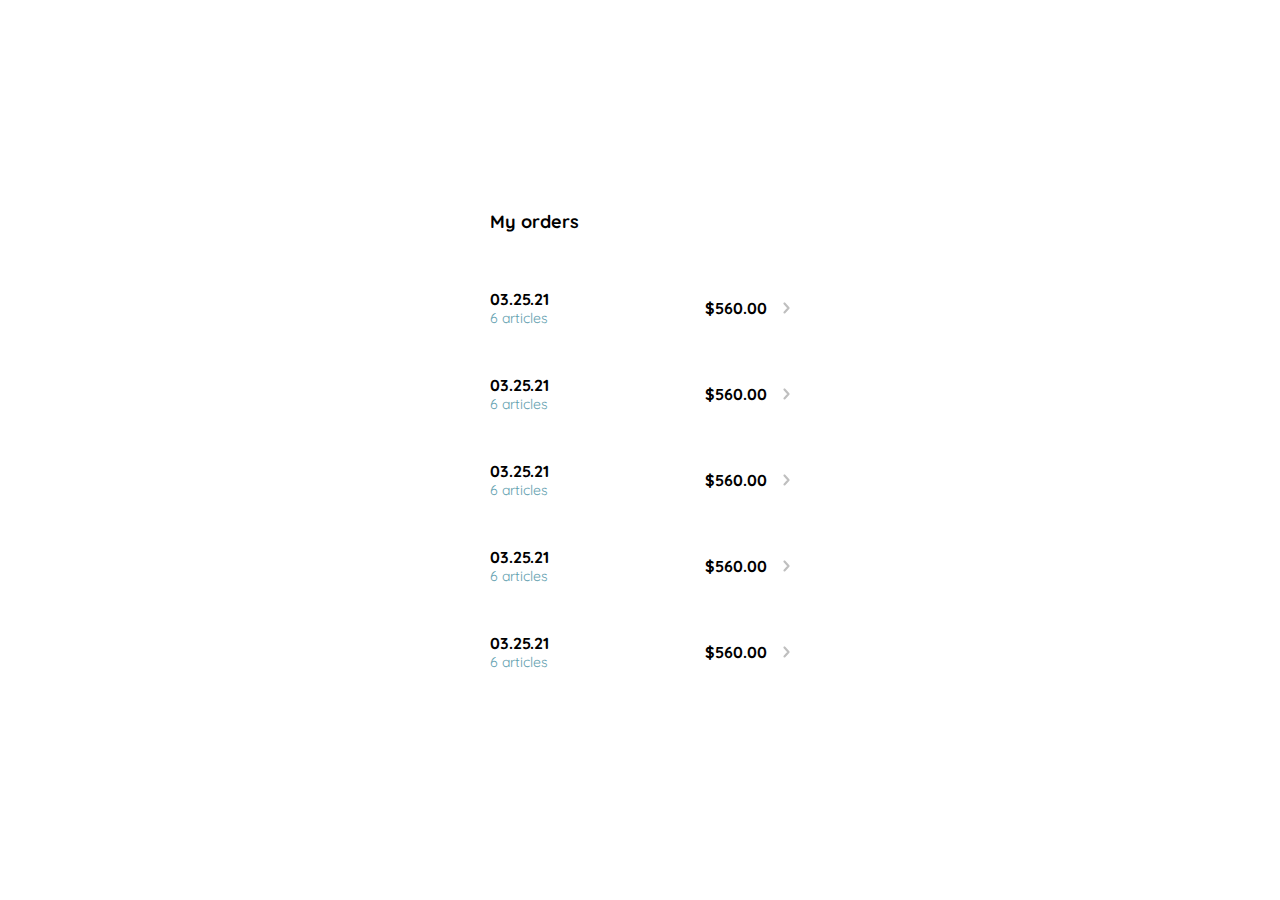
<file: clase10_all-orders.html>
<!DOCTYPE html>
<html lang="en">

<head>
    <meta charset="UTF-8">
    <meta http-equiv="X-UA-Compatible" content="IE=edge">
    <meta name="viewport" content="width=device-width, initial-scale=1.0">
    <title>All orders</title>

    <style>
        /* nuestras variables */
        :root {

            --white: #ffffff;
            --black: #000000;
            --very-light-ocre: #eed7af;
            --text-input-field: #F7f7f7;
            --hospital-blue: #619eae;

            /*Variables medidas texto*/
            --sm: 14px;
            --md: 16px;
            --lg: 18px;

            --font: 'Quicksand';

        }

        body {
            margin: 0;
            font-family: var(--font);
        }

        .main {
            width: 100%;
            height: 100vh;
            /*display gris para manipular mas facilmente*/
            display: grid;
            /*Centra elemntos del grid*/
            place-items: center;

        }

        .title {
            font-size: var(--lg);
            margin-bottom: 40px;
        }

        .orders-container {
            display: grid;
            grid-template-rows: auto 1fr auto;
            width: 300px;

        }

        .order-content {
            display: flex;
            flex-direction: column;
        }


        .order-card {
            display: grid;
            grid-template-columns: auto 1fr auto;
            gap: 16px;
            align-items: center;

            margin-bottom: 16px;
        }

    
        .order-card p:nth-child(1) {
            flex-direction: column;
            display: flex;
           
            font-size: var(--md);

        }
        
        .order-card p span:nth-child(1) {
            font-size: var(--md);
            font-weight: bold;
            
            
        }
        .order-card p span:nth-child(2) {
            font-size: var(--sm);
            color: var(--hospital-blue);
            
        }

        .order-card p:nth-child(2) {
            text-align: end;
            font-weight: bold;
        }
    </style>

    <link rel="preconnect" href="https://fonts.googleapis.com">
    <link rel="preconnect" href="https://fonts.gstatic.com" crossorigin>
    <link href="https://fonts.googleapis.com/css2?family=Quicksand:wght@300;500;700&display=swap" rel="stylesheet">
</head>

<body>
    <div class="main">
        <div class="orders-container">
            <h1 class="title">My orders</h1>
            <!-- div que contendra nuestras card -->
            <div class="order-content">

                <div class="order-card">
                    <p>
                        <span>03.25.21</span>
                        <span> 6 articles</span>
                    </p>
                    <p>
                        $560.00
                    </p>

                    <a href="/">
                        <img src="./icons/flechita.svg">
                    </a>

                </div>
                <div class="order-card">
                    <p>
                        <span>03.25.21</span>
                        <span> 6 articles</span>
                    </p>
                    <p>
                        $560.00
                    </p>

                    <a href="/">
                        <img src="./icons/flechita.svg">
                    </a>

                </div>
                <div class="order-card">
                    <p>
                        <span>03.25.21</span>
                        <span> 6 articles</span>
                    </p>
                    <p>
                        $560.00
                    </p>

                    <a href="/">
                        <img src="./icons/flechita.svg">
                    </a>

                </div>
                <div class="order-card">
                    <p>
                        <span>03.25.21</span>
                        <span> 6 articles</span>
                    </p>
                    <p>
                        $560.00
                    </p>

                    <a href="/">
                        <img src="./icons/flechita.svg">
                    </a>

                </div>
                <div class="order-card">
                    <p>
                        <span>03.25.21</span>
                        <span> 6 articles</span>
                    </p>
                    <p>
                        $560.00
                    </p>

                    <a href="/">
                        <img src="./icons/flechita.svg">
                    </a>

                </div>


            </div>
        </div>
    </div>

</body>

</html>
</file>
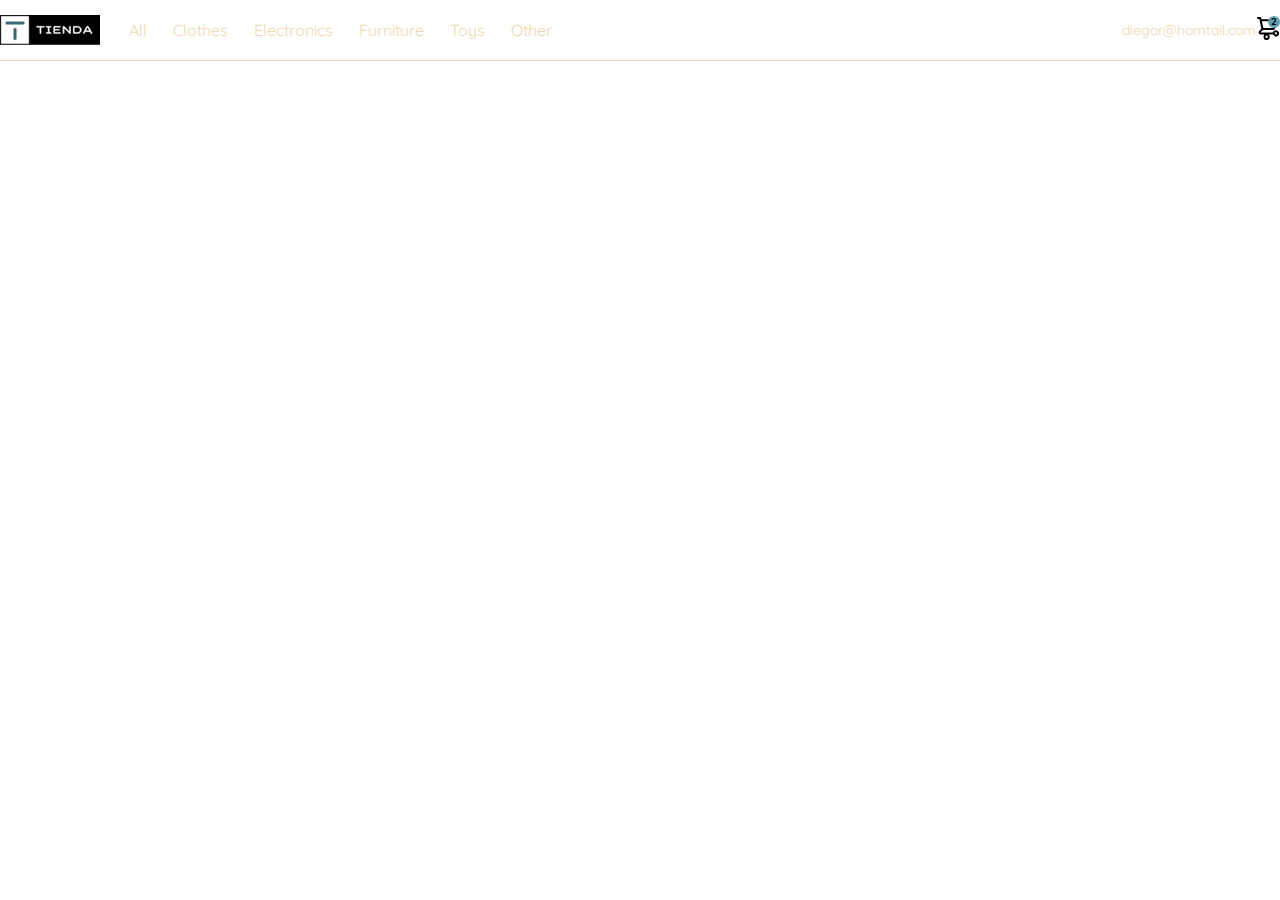
<file: clase11_navbar.html>
<!DOCTYPE html>
<html lang="en">

<head>
    <meta charset="UTF-8">
    <meta http-equiv="X-UA-Compatible" content="IE=edge">
    <meta name="viewport" content="width=device-width, initial-scale=1.0">
    <title>navbar-desktop</title>

    <style>
        /* nuestras variables */
        :root {

            --white: #ffffff;
            --black: #000000;
            --very-light-ocre: #eed7af;
            --text-input-field: #F7f7f7;
            --hospital-blue: #619eae;

            /*Variables medidas texto*/
            --sm: 14px;
            --md: 16px;
            --lg: 18px;

            --font: 'Quicksand';

        }

        body {
            margin: 0;
            font-family: var(--font);
        }

        nav {
            display: flex;
            justify-content: space-between;
            width: 100%;
            padding-left: 0 24px;
            border-bottom: 1px solid var(--very-light-ocre);
            
        }

        .menu {
            display: none;
            /*desaparece img menu en desktop*/
        }

        .logo {
            width: 100px;

        }


        .navbar-left {
            display: flex;
            align-items: center;


        }

        .navbar-rigth {
            display: flex;
            align-items: center;
            margin: 0;


        }


        .navbar-left ul,
        .navbar-rigth ul {
            padding: 0;
            margin: 0px;
            list-style: none;
            display: flex;
            align-items: center;
            height: 60px;

        }

        .navbar-left ul li a,
        .navbar-rigth ul li a {
            color: var(--very-light-ocre);
            padding: 8px;
            margin-left: 8px;
            text-decoration: none;
            border-radius: 12px;
            border: 1px solid var(--white);

        }

        .navbar-left ul li a:hover,
        .navbar-rigth ul li a:hover {

            padding: 8px;
            margin-left: 8px;

            border: 1px solid var(--hospital-blue);
            border-radius: 12px;
            color: var(--hospital-blue)
        }

        .navbar-left ul {
            margin-left: 12px;
        }

        /*Estilizamos especificamente nav derecho*/
        .navbar-email {
            color: var(--very-light-ocre);
            font-size: var(--sm);
        }

        .navbar-shoping-cart div {
            width: 12px;
            height: 12px;
            background-color: var(--hospital-blue);
            border-radius: 50%;
            font-size:10px;
            display: flex;
            justify-content: center;
            align-items: center;
            font-weight: bold;
            /*ajustamos la bolita enel carrito de compras*/
            position: absolute;
            top:0px;
            right: 0px;
        }
        .navbar-shoping-cart{
            position: relative;
        }

        /*MEDIAQUERIES*/
        @media(max-width:640px){
            .menu{
                /*aparecerala imagen del menu*/
                display:block;
            }
            /*Desaparecemos el navbar-lef*/
            .navbar-left ul{
                display: none;
            }
            /*Desaparecemos el email*/
            .navbar-email{
                display: none;
            }
        }
        
    </style>

    <link rel="preconnect" href="https://fonts.googleapis.com">
    <link rel="preconnect" href="https://fonts.gstatic.com" crossorigin>
    <link href="https://fonts.googleapis.com/css2?family=Quicksand:wght@300;500;700&display=swap" rel="stylesheet">

</head>

<body>
    <!-- Estructuramos el navbar -->
    <nav class="navbar">
        <!--Esconderemos esta imagen en desktop-->
        <img src="./icons/icon_menu.svg" class="menu">

        <!--el navbar estará dividido den dos secciones-->
        <div class="navbar-left">
            <img src="./logos/logo-med.png" alt="logo" class="logo">
            <ul>
                <li><a href="/">All</a></li>
                <li><a href="/">Clothes</a></li>
                <li><a href="/">Electronics</a></li>
                <li><a href="/">Furniture</a></li>
                <li><a href="/">Toys</a></li>
                <li><a href="/">Other</a></li>
            </ul>

        </div>

        <div class="navbar-rigth">
            <ul>
                <li class="navbar-email">diegor@homtail.com</li>
                <li class="navbar-shoping-cart">
                    <img src="icons/icon_shopping_cart.svg" alt="shoping cart">
                    <div>2</div>
                </li>
            </ul>

        </div>
    </nav>

</body>

</html>
</file>
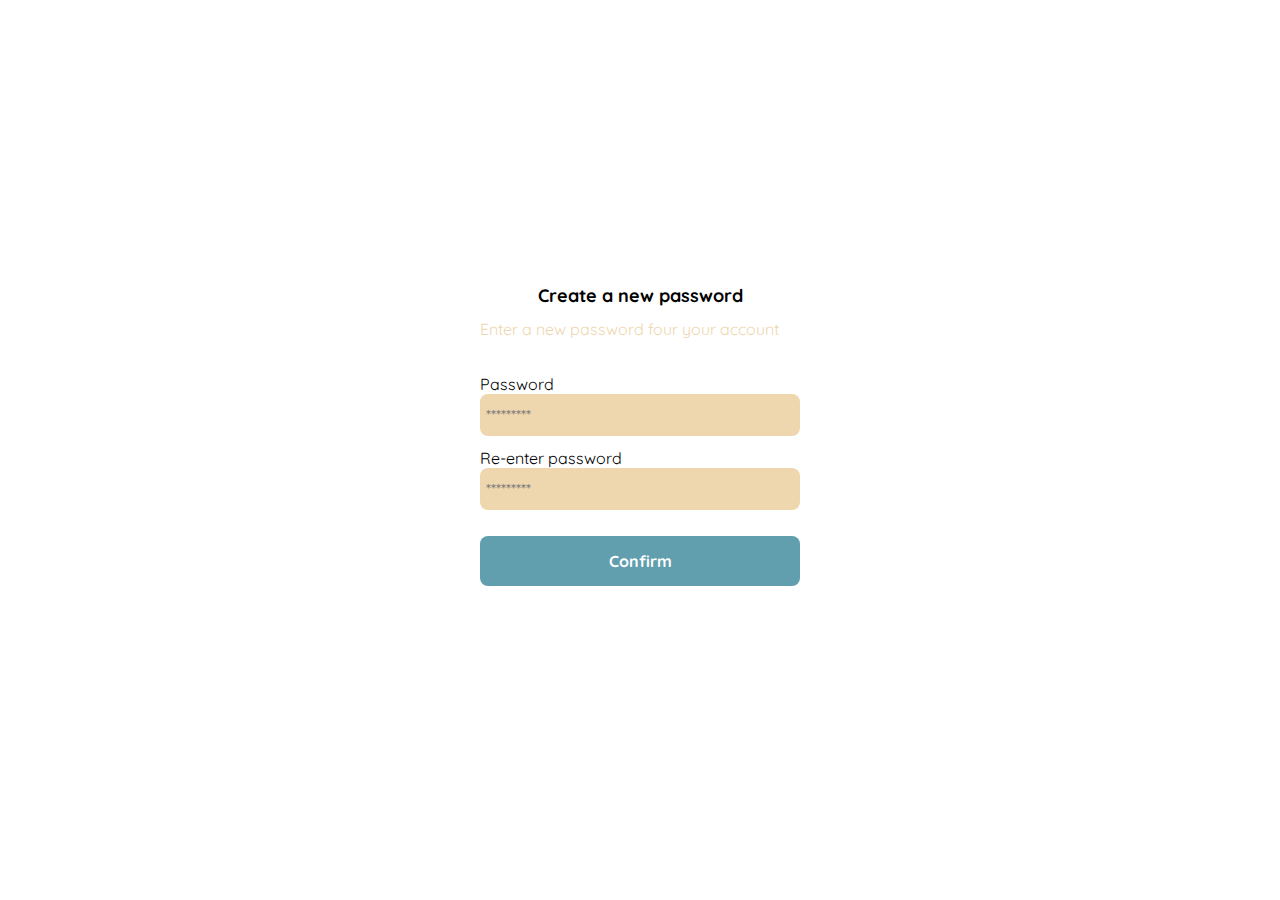
<file: clase1_constrasena.html>
<!DOCTYPE html>
<html lang="en">

<head>
    <meta charset="UTF-8">
    <meta http-equiv="X-UA-Compatible" content="IE=edge">
    <meta name="viewport" content="width=device-width, initial-scale=1.0">
    <title>Constraseña</title>


    <style>
        :root {

            --white: #ffffff;
            --black: #000000;
            --very-light-ocre: #eed7af;
            --text-input-field: #F7f7f7;
            --hospital-blue: #619eae;

            /*Variables medidas texto*/
            --sm: 14px;
            --md: 16px;
            --lg: 18px;

        }

        /*Seteamos margenes*/
        * {
            margin: 0;
            font-family: 'Quicksand';
            /* box-sizing: border-box; */
        }




        .login {
            width: 100%;
            height: 100vh;
            /*Propiedades de grid*/
            display: grid;
            place-items: center;
            /* justify-content: center;
            grid-template-columns: 250px; */

        }

        .form-container {
            display: grid;
            grid-template-rows: auto auto auto;
            width: 320px;
        }

        .logo {
            width: 150px;
            margin-bottom: 48px;
            justify-self: center;
            /*para que se cntre en la grid*/
            display: none;
            /*Par que no aparesca en Desktop*/
        }

        .title {
            font-size: var(--lg);
            margin-bottom: 12px;
            text-align: center;
            /*Centra el titulo*/

        }

        .subtitle {
            color: var(--very-light-ocre);
            font-size: var(--md);
            font-weight: 400;
            margin-top: 0;
            margin-bottom: 35px;



        }

        .label {
            font-size: var(--sm);
            font-weight: bold;
            margin-bottom: 4px;
        }

        .input {
            background-color: var(--very-light-ocre);
            border: none;
            border-radius: 8px;
            height: 30px;
            font-size: var(--md);
            padding:6px ;
            margin-bottom: 12px;
        }
        .primary-button{
            background-color: var(--hospital-blue);
            border-radius: 8px;
            border:none;
            color: var(--white);
            width: 100%;
            cursor: pointer;
            font-size: var(--md);
            font-weight: bold;
            height: 50px;

        }

        .login-button{
            margin-top: 14px;
            margin-bottom: 30px;

        }

        .form{
            display:flex;
            flex-direction: column;
        }
        
        /*media querie que me permite a aparezca el logo antes de la medida de 640px*/
        @media (max-width:640px){
            .logo{
                display: block;
            }

        }

    </style>

    <link rel="preconnect" href="https://fonts.googleapis.com">
    <link rel="preconnect" href="https://fonts.gstatic.com" crossorigin>
    <link href="https://fonts.googleapis.com/css2?family=Quicksand:wght@300;500;700&display=swap" rel="stylesheet">

</head>

<body>
    <div class="login">

        <div class="form-container">
            <img src="./logos/logo_grande.png" alt="logo" class="logo">

            <h1 class="title">Create a new password</h1>

            <p class="subtitle">Enter a new password four your account</p>

            <form class="form">
                <label for="password" class="label-input">Password</label>
                <input id="password" type="password" placeholder="*********" class="input input-password">

                <label for="re-password" class="label-input">Re-enter password</label>
                <input id="re-password" type="password" placeholder="*********" class="input input-password">

                <input type="submit" value="Confirm" class="primary-button login-button">

            </form>
        </div>
    </div>



</body>

</html>
</file>
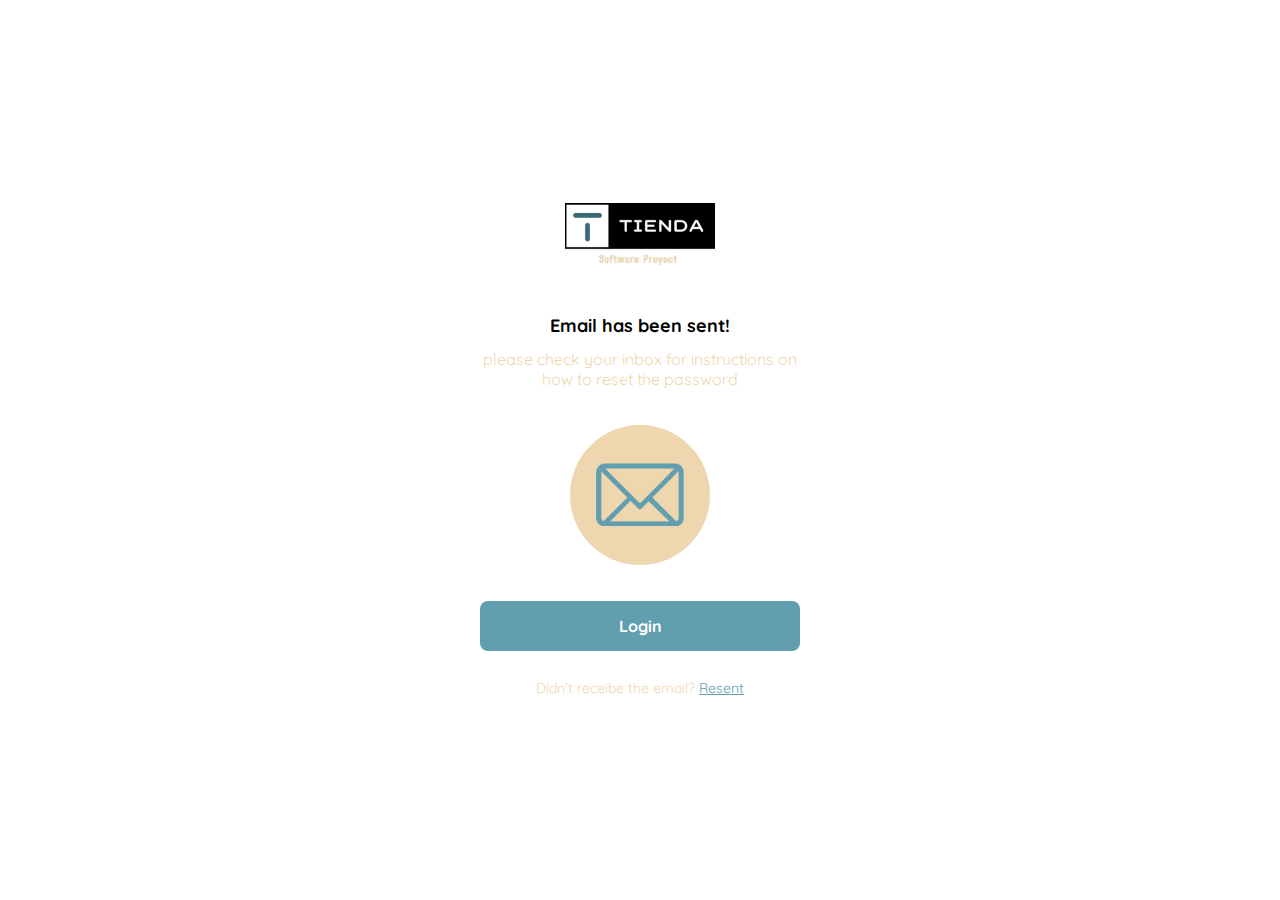
<file: clase2_email-send.html>
<!DOCTYPE html>
<html lang="en">

<head>
    <meta charset="UTF-8">
    <meta http-equiv="X-UA-Compatible" content="IE=edge">
    <meta name="viewport" content="width=device-width, initial-scale=1.0">
    <title>Email Send</title>


    <style>
        :root {

            --white: #ffffff;
            --black: #000000;
            --very-light-ocre: #eed7af;
            --text-input-field: #F7f7f7;
            --hospital-blue: #619eae;

            /*Variables medidas texto*/
            --sm: 14px;
            --md: 16px;
            --lg: 18px;

        }

        /*Seteamos margenes*/
        * {
            margin: 0;
            font-family: 'Quicksand';
            /* box-sizing: border-box; */
        }

        .main {
            width: 100%;
            height: 100vh;
            place-items:center;
            display: grid;
        }

        .section {
            width: 320px;
            display: grid;
           
    
        }

        .logo {
            width: 150px;
            justify-self: center;
            margin-bottom: 48px;

        }

        .title {
            font-size: var(--lg);
            text-align: center;
            margin-bottom: 12px;

        }

        .subtitle{
            font-family: var(--md);
            color: var(--very-light-ocre);
            text-align: center;
            margin-top: 0;
            margin-bottom: 36px;
            
        }

        .email-image{
            margin: auto;
            background-color: var(--very-light-ocre);
            width: 100px;
            height: 100px;
            padding: 20px;
            border-radius: 100px;
            display: grid;
            place-items:center;
        }

        .primary-button{
            background-color: var(--hospital-blue);
            border-radius: 8px;
            border:none;
            color: var(--white);
            width: 100%;
            cursor: pointer;
            font-size: var(--md);
            font-weight: bold;
            height: 50px;
            margin-top: 36px;
        }
        .image{
            width: 88px;
        }
        .resent{
            font-size: var(--sm);
            margin-top: 28px;
            text-align: center;
        }
        .resent span{
            color: var(--very-light-ocre);
        }
        .resent a{
            color: var(--hospital-blue);
        }


    </style>


    <link rel="preconnect" href="https://fonts.googleapis.com">
    <link rel="preconnect" href="https://fonts.gstatic.com" crossorigin>
    <link href="https://fonts.googleapis.com/css2?family=Quicksand:wght@300;500;700&display=swap" rel="stylesheet">


</head>

<body>
    <div class="main">
        <div class="section">
            <img class="logo" src="./logos/logo_grande.png">
            <h1 class="title">Email has been sent!</h1>
            <p class="subtitle">please check your inbox for
                instructions on how to reset the password</p>
            <div class="email-image">
                <img src="./icons/logo_email.png" class="image">
            </div>

            <button class="primary-button login-button">Login</button>
            <p class="resent">
                <span>Didn't receibe the email?</span>
                <a href="./">
                    Resent
                </a>

            </p>
        </div>
    </div>

</body>

</html>
</file>
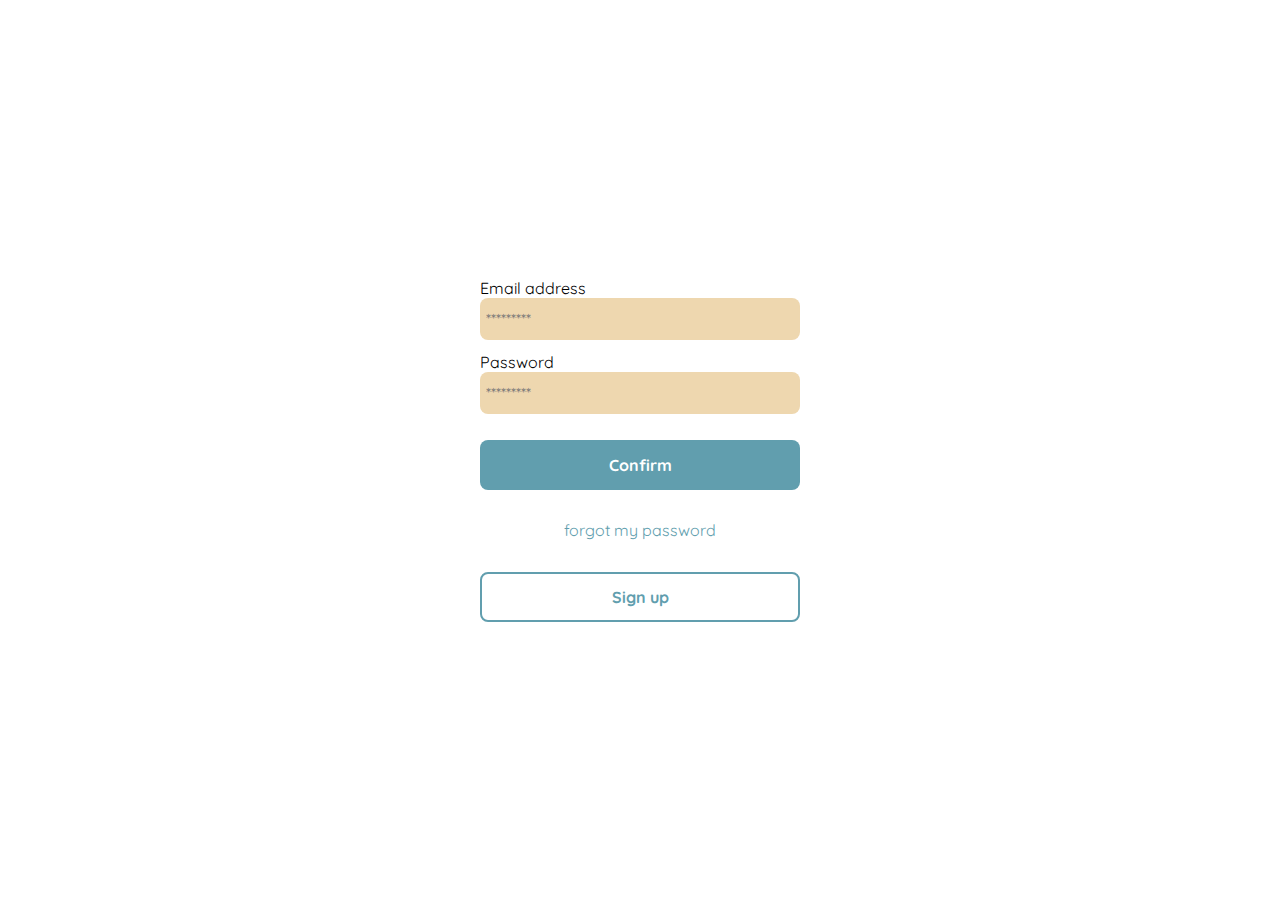
<file: clase3_login.html>
<!DOCTYPE html>
<html lang="en">

<head>
    <meta charset="UTF-8">
    <meta http-equiv="X-UA-Compatible" content="IE=edge">
    <meta name="viewport" content="width=device-width, initial-scale=1.0">
    <title>Login</title>


    <style>
        :root {

            --white: #ffffff;
            --black: #000000;
            --very-light-ocre: #eed7af;
            --text-input-field: #F7f7f7;
            --hospital-blue: #619eae;

            /*Variables medidas texto*/
            --sm: 14px;
            --md: 16px;
            --lg: 18px;

        }

        /*Seteamos margenes*/
        * {
            margin: 0;
            font-family: 'Quicksand';
            /* box-sizing: border-box; */
        }




        .main {
            width: 100%;
            height: 100vh;
            /*Propiedades de grid*/
            display: grid;
            place-items: center;
            
            

        }

        .form-container {
            display: grid;
            grid-template-rows: auto 1fr auto;
            width: 320px;
            row-gap: end;
        }

        .logo {
            width: 150px;
            margin-bottom: 48px;
            justify-self: center;
            /*para que se cntre en la grid*/
            display: none;
            /*Par que no aparesca en Desktop*/
        }

        .title {
            font-size: var(--lg);
            margin-bottom: 12px;
            text-align: center;
            /*Centra el titulo*/

        }

        .subtitle {
            color: var(--very-light-ocre);
            font-size: var(--md);
            font-weight: 400;
            margin-top: 0;
            margin-bottom: 35px;



        }

        .label {
            font-size: var(--sm);
            font-weight: bold;
            margin-bottom: 4px;
        }

        .input {
            background-color: var(--very-light-ocre);
            border: none;
            border-radius: 8px;
            height: 30px;
            font-size: var(--md);
            padding: 6px;
            margin-bottom: 12px;
        }

        .primary-button {
            background-color: var(--hospital-blue);
            border-radius: 8px;
            border: none;
            color: var(--white);
            width: 100%;
            cursor: pointer;
            font-size: var(--md);
            font-weight: bold;
            height: 50px;

        }

        .secondary-button {
            background-color: var(--white);
            border-radius: 8px;
            border-style: solid;
            border-color: var(--hospital-blue);
            color: var(--hospital-blue);
            width: 100%;
            cursor: pointer;
            font-size: var(--md);
            font-weight: bold;
            height: 50px;
            
            width: 320px;
           

        }

        .login-button {
            margin-top: 14px;
            margin-bottom: 30px;

        }

        .form {
            display: flex;
            flex-direction: column;
        }

        .form a {
            color: var(--hospital-blue);
            text-decoration: none;
            text-align: center;
            text-align: center;
            margin-bottom: 32px;
        }



        /*media querie que me permite a aparezca el logo antes de la medida de 640px*/
        @media (max-width:640px) {
            .logo {
                display: block;
                
        }
    }
        

       
    </style>

    <link rel="preconnect" href="https://fonts.googleapis.com">
    <link rel="preconnect" href="https://fonts.gstatic.com" crossorigin>
    <link href="https://fonts.googleapis.com/css2?family=Quicksand:wght@300;500;700&display=swap" rel="stylesheet">

</head>

<body>
    <div class="main">

        <div class="form-container">
            <img src="./logos/logo_grande.png" alt="logo" class="logo">


            <form class="form">
                <label for="password" class="label-input">Email address</label>
                <input id="password" type="password" placeholder="*********" class="input input-password">

                <label for="re-password" class="label-input">Password</label>
                <input id="re-password" type="password" placeholder="*********" class="input input-password">

                <input type="submit" value="Confirm" class="primary-button login-button">

                <a href="/">forgot my password</a>

            </form>
            <button class="secondary-button">Sign up</button>

        </div>

    </div>



</body>

</html>
</file>
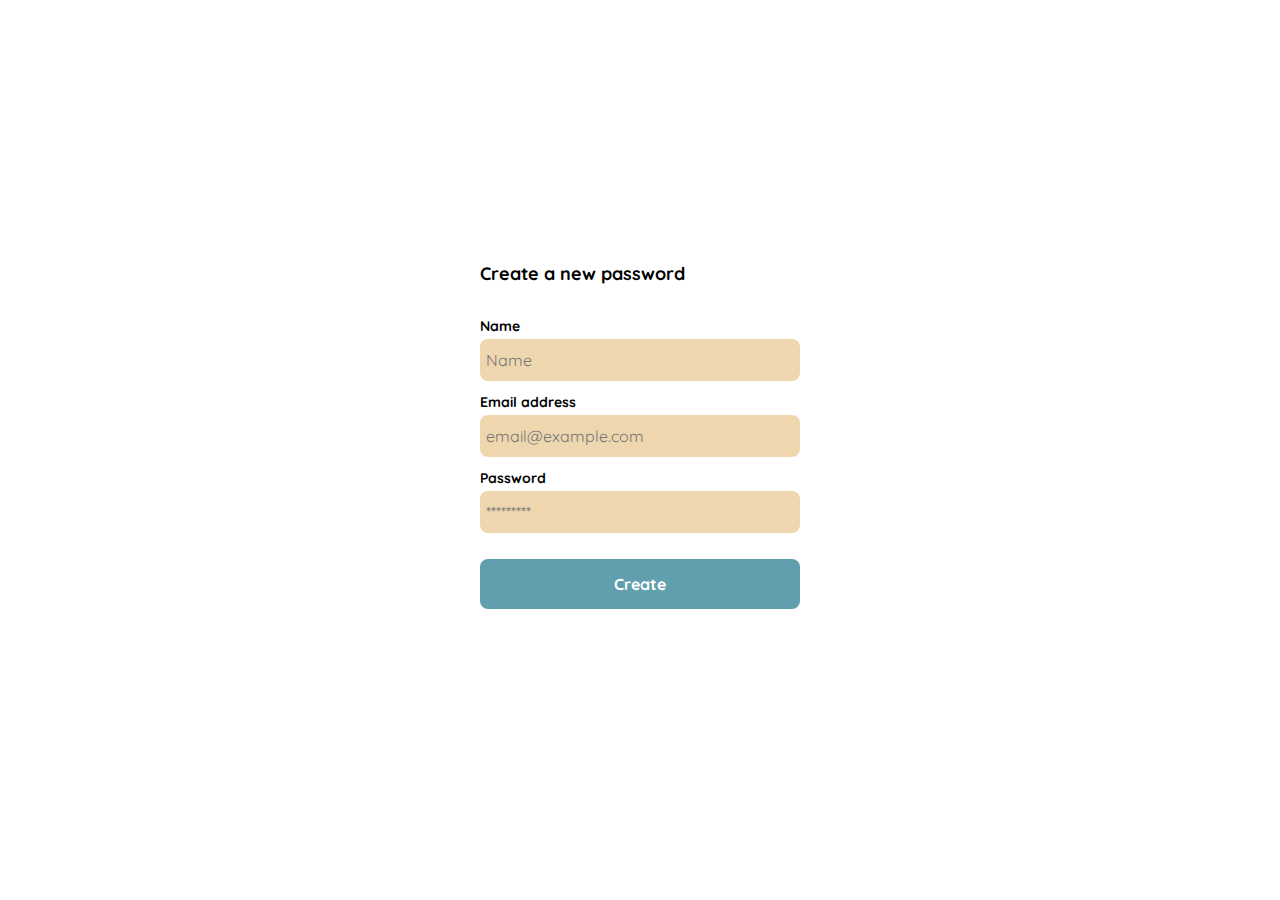
<file: clase4.1_crear-cuenta.html>
<!DOCTYPE html>
<html lang="en">

<head>
    <meta charset="UTF-8">
    <meta http-equiv="X-UA-Compatible" content="IE=edge">
    <meta name="viewport" content="width=device-width, initial-scale=1.0">
    <title>Crear cuenta</title>


    <style>
        :root {

            --white: #ffffff;
            --black: #000000;
            --very-light-ocre: #eed7af;
            --text-input-field: #F7f7f7;
            --hospital-blue: #619eae;

            /*Variables medidas texto*/
            --sm: 14px;
            --md: 16px;
            --lg: 18px;

        }

        /*Seteamos margenes*/
        * {
            margin: 0;
            font-family: 'Quicksand';
            /* box-sizing: border-box; */
        }




        .main {
            width: 100%;
            height: 100vh;
            /*Propiedades de grid*/
            display: grid;
            place-items: center;
            /* justify-content: center;
            grid-template-columns: 250px; */

        }

        .form-container {
            display: grid;
            grid-template-rows: auto auto auto;
            width: 320px;
        }

        .logo {
            width: 150px;
            margin-bottom: 48px;
            justify-self: center;
            /*para que se cntre en la grid*/
            display: none;
            /*Par que no aparesca en Desktop*/
        }

        .title {
            font-size: var(--lg);
            margin-bottom: 32px;
            text-align: left;
            /* titulo ala izquirda*/

        }



        .label-input {
            font-size: var(--sm);
            font-weight: bold;
            margin-bottom: 4px;
        }

        .input {
            background-color: var(--very-light-ocre);
            border: none;
            border-radius: 8px;
            height: 30px;
            font-size: var(--md);
            padding: 6px;
            margin-bottom: 12px;
        }

        .primary-button {
            background-color: var(--hospital-blue);
            border-radius: 8px;
            border: none;
            color: var(--white);
            width: 100%;
            cursor: pointer;
            font-size: var(--md);
            font-weight: bold;
            height: 50px;

        }

        .login-button {
            margin-top: 14px;
            margin-bottom: 30px;

        }

        .form {
            display: flex;
            flex-direction: column;
           
            
        }
        .form div{
            display: flex;
            flex-direction: column;
        }

        /*media querie que me permite a aparezca el logo antes de la medida de 640px*/
        @media (max-width:640px) {
           .form-container{
            height: 100%;
           }
            .form{
                height: 100%;
                justify-content: space-between;
            }

        }
    </style>

    <link rel="preconnect" href="https://fonts.googleapis.com">
    <link rel="preconnect" href="https://fonts.gstatic.com" crossorigin>
    <link href="https://fonts.googleapis.com/css2?family=Quicksand:wght@300;500;700&display=swap" rel="stylesheet">

</head>

<body>
    <div class="main">

        <div class="form-container">  <img src="./logos/logo_grande.png" alt="logo" class="logo">

            <h1 class="title">Create a new password</h1>


            <form class="form" action="/">
                <div>
                    <label for="password" class="label-input">Name</label>
                    <input id="password" type="password" placeholder="Name" class="input input-password">
                    
                    <label for="re-password" class="label-input">Email address</label>
                    <input id="re-password" type="password" placeholder="email@example.com "class="input input-password">
                    
                    <label for="re-password" class="label-input">Password</label>
                    <input id="re-password" type="password" placeholder="*********" class="input input-password">

                </div>


                <input type="submit" value="Create" class="primary-button login-button">

            </form>
        </div>
    </div>
</file>
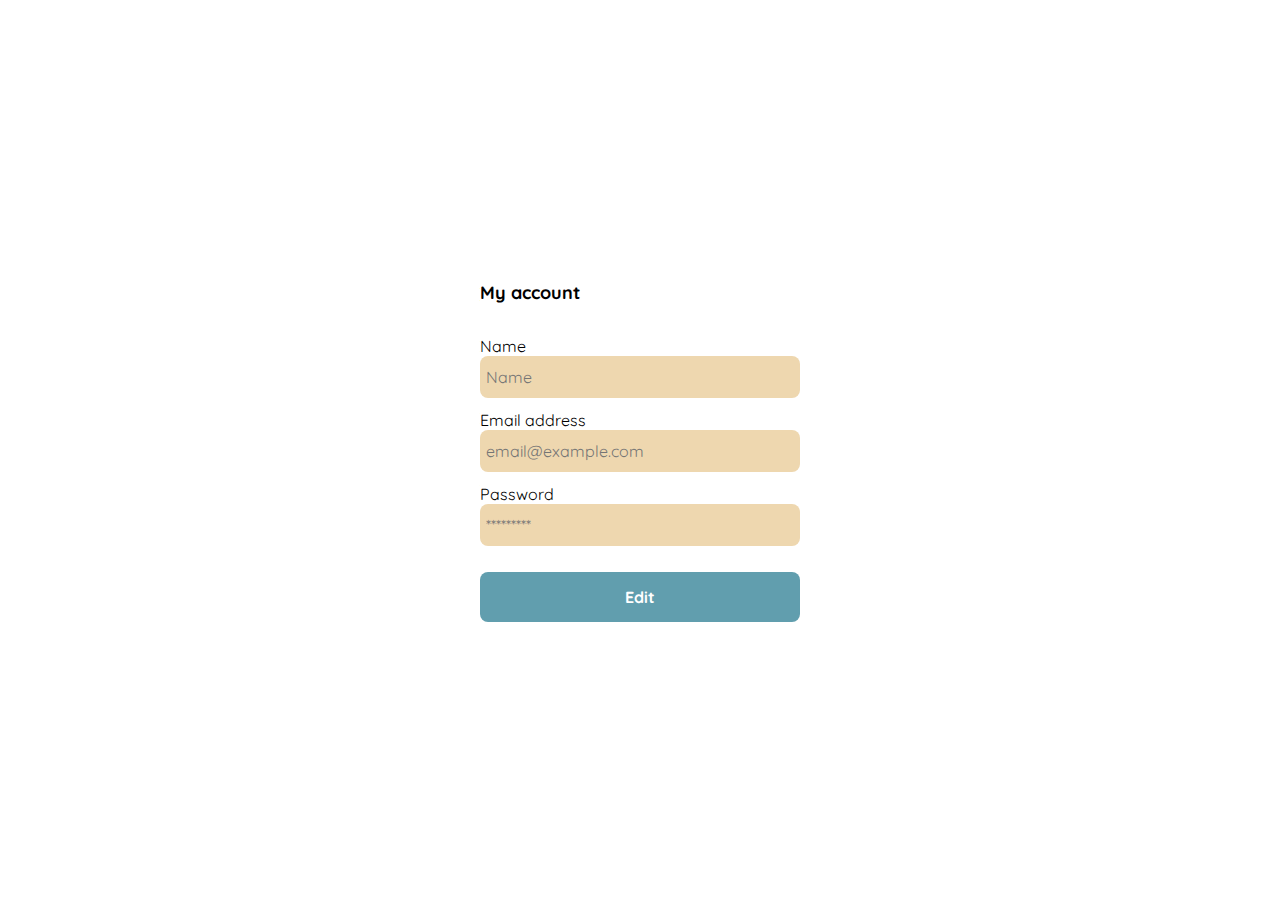
<file: clase4.2_editar-cuenta.html>
<!DOCTYPE html>
<html lang="en">

<head>
    <meta charset="UTF-8">
    <meta http-equiv="X-UA-Compatible" content="IE=edge">
    <meta name="viewport" content="width=device-width, initial-scale=1.0">
    <title>Editar Cuenta</title>


    <style>
        :root {

            --white: #ffffff;
            --black: #000000;
            --very-light-ocre: #eed7af;
            --text-input-field: #F7f7f7;
            --hospital-blue: #619eae;

            /*Variables medidas texto*/
            --sm: 14px;
            --md: 16px;
            --lg: 18px;

        }

        /*Seteamos margenes*/
        * {
            margin: 0;
            font-family: 'Quicksand';
            /* box-sizing: border-box; */
        }




        .main {
            width: 100%;
            height: 100vh;
            /*Propiedades de grid*/
            display: grid;
            place-items: center;
            /* justify-content: center;
            grid-template-columns: 250px; */

        }

        .form-container {
            display: grid;
            grid-template-rows: auto auto auto;
            width: 320px;
        }

        .logo {
            width: 150px;
            margin-bottom: 48px;
            justify-self: center;
            /*para que se cntre en la grid*/
            display: none;
            /*Par que no aparesca en Desktop*/
        }

        .title {
            font-size: var(--lg);
            margin-top: 32px;
            margin-bottom: 32px;
            text-align: left;
            /* titulo ala izquirda*/

        }



        .label {
            font-size: var(--sm);
            font-weight: bold;
            margin-bottom: 4px;
        }

        .input {
            background-color: var(--very-light-ocre);
            border: none;
            border-radius: 8px;
            height: 30px;
            font-size: var(--md);
            padding: 6px;
            margin-bottom: 12px;
        }

        .primary-button {
            background-color: var(--hospital-blue);
            border-radius: 8px;
            border: none;
            color: var(--white);
            width: 100%;
            cursor: pointer;
            font-size: var(--md);
            font-weight: bold;
            height: 50px;

        }

        .login-button {
            margin-top: 14px;
            margin-bottom: 30px;

        }

        .form {
            display: flex;
            flex-direction: column;
           
            
        }
        .form div{
            display: flex;
            flex-direction: column;
        }

        /*media querie que me permite a aparezca el logo antes de la medida de 640px*/
        @media (max-width:640px) {
           .form-container{
            height: 100%;
           }
            .form{
                height: 100%;
                justify-content: space-between;
            }

        }
    </style>

    <link rel="preconnect" href="https://fonts.googleapis.com">
    <link rel="preconnect" href="https://fonts.gstatic.com" crossorigin>
    <link href="https://fonts.googleapis.com/css2?family=Quicksand:wght@300;500;700&display=swap" rel="stylesheet">

</head>

<body>
    <div class="main">

        <div class="form-container">  <img src="./logos/logo_grande.png" alt="logo" class="logo">

            <h1 class="title">My account</h1>


            <form class="form" action="/">
                <div>
                    <label for="password" class="label-input">Name</label>
                    <input id="password" type="password" placeholder="Name" class="input input-password">
                    <label for="re-password" class="label-input">Email address</label>


                    <input id="re-password" type="password" placeholder="email@example.com "
                        class="input input-password">

                    <label for="re-password" class="label-input">Password</label>
                    <input id="re-password" type="password" placeholder="*********" class="input input-password">

                </div>

                <div>
                <input type="submit" value="Edit" class="primary-button login-button">
            </div>
            </form>
        </div>
    </div>



</body>

</html>
</file>
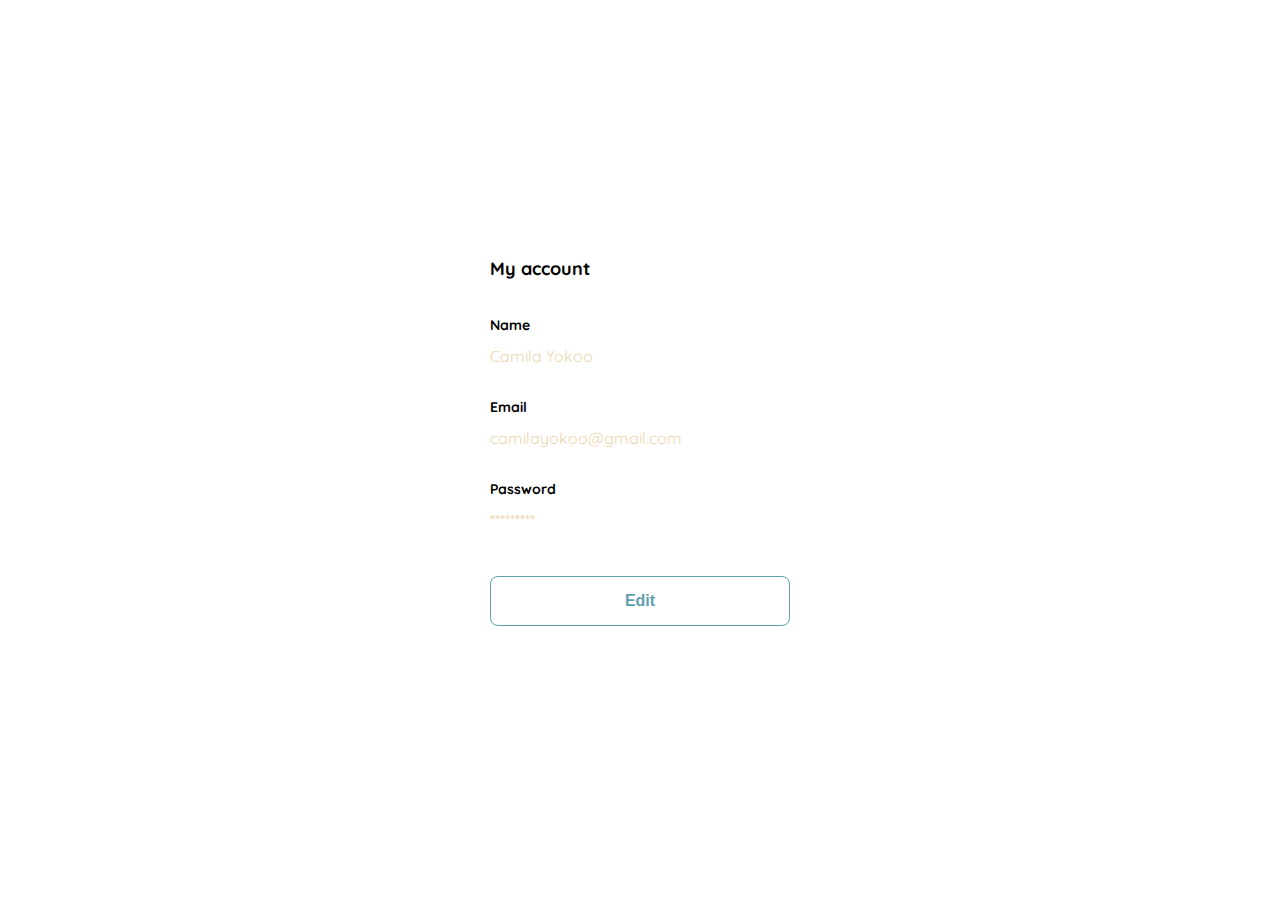
<file: clase5_my-account.html>
<!DOCTYPE html>
<html lang="en">
<head>
  <meta charset="UTF-8">
  <meta http-equiv="X-UA-Compatible" content="IE=edge">
  <meta name="viewport" content="width=device-width, initial-scale=1.0">
  <link rel="preconnect" href="https://fonts.googleapis.com">
  <link rel="preconnect" href="https://fonts.gstatic.com" crossorigin>
  <link href="https://fonts.googleapis.com/css2?family=Quicksand:wght@300;500;700&display=swap" rel="stylesheet">
  <title>Document</title>
  <style>
    :root {
      --white: #FFFFFF;
      --black: #000000;
     
      --text-input-field: #F7F7F7;
      --hospital-green: #ACD9B2;
      --sm: 14px;
      --md: 16px;
      --lg: 18px;

      --white: #ffffff;
            --black: #000000;
            --very-light-ocre: #eed7af;
            --text-input-field: #F7f7f7;
            --hospital-blue: #619eae;

            /*Variables medidas texto*/
            --sm: 14px;
            --md: 16px;
            --lg: 18px;
    }
    body {
      margin: 0;
      font-family: 'Quicksand', sans-serif;
    }
    .login {
      width: 100%;
      height: 100vh;
      display: grid;
      place-items: center;
    }
    .form-container {
      display: grid;
      grid-template-rows: auto 1fr auto;
      width: 300px;
    }
    .logo {
      width: 150px;
      margin-bottom: 48px;
      justify-self: center;
      display: none;
    }
    .title {
      font-size: var(--lg);
      margin-bottom: 36px;
      text-align: start;
    }
    .form {
      display: flex;
      flex-direction: column;
    }
    .form div {
      display: flex;
      flex-direction: column;
    }
    .label {
      font-size: var(--sm);
      font-weight: bold;
      margin-bottom: 4px;
    }
    .value {
      color: var(--very-light-ocre);
      font-size: var(--md);
      margin: 8px 0 32px 0;
    }
    .secondary-button {
      background-color: var(--white);
      border-radius: 8px;
      border: 1px solid var(--hospital-blue);
      color: var(--hospital-blue);
      width: 100%;
      cursor: pointer;
      font-size: var(--md);
      font-weight: bold;
      height: 50px;
    }
    .login-button {
      margin-top: 14px;
      margin-bottom: 30px;
    }
    @media (max-width: 640px) {
      .form-container {
        height: 100%;
      }
      .form {
        height: 100%;
        justify-content: space-between;
      }
    }
  </style>
</head>
<body>
  <div class="login">
    <div class="form-container">
      <h1 class="title">My account</h1>

      <form action="/" class="form">
        <div>
          <label for="name" class="label">Name</label>
          <p class="value">Camila Yokoo</p>

          <label for="email" class="label">Email</label>
          <p class="value">camilayokoo@gmail.com</p>

          <label for="password" class="label">Password</label>
          <p class="value">*********</p>
        </div>

        <input type="submit" value="Edit" class="secondary-button login-button">
      </form>
    </div>
  </div>
</body>
</html>
</file>
